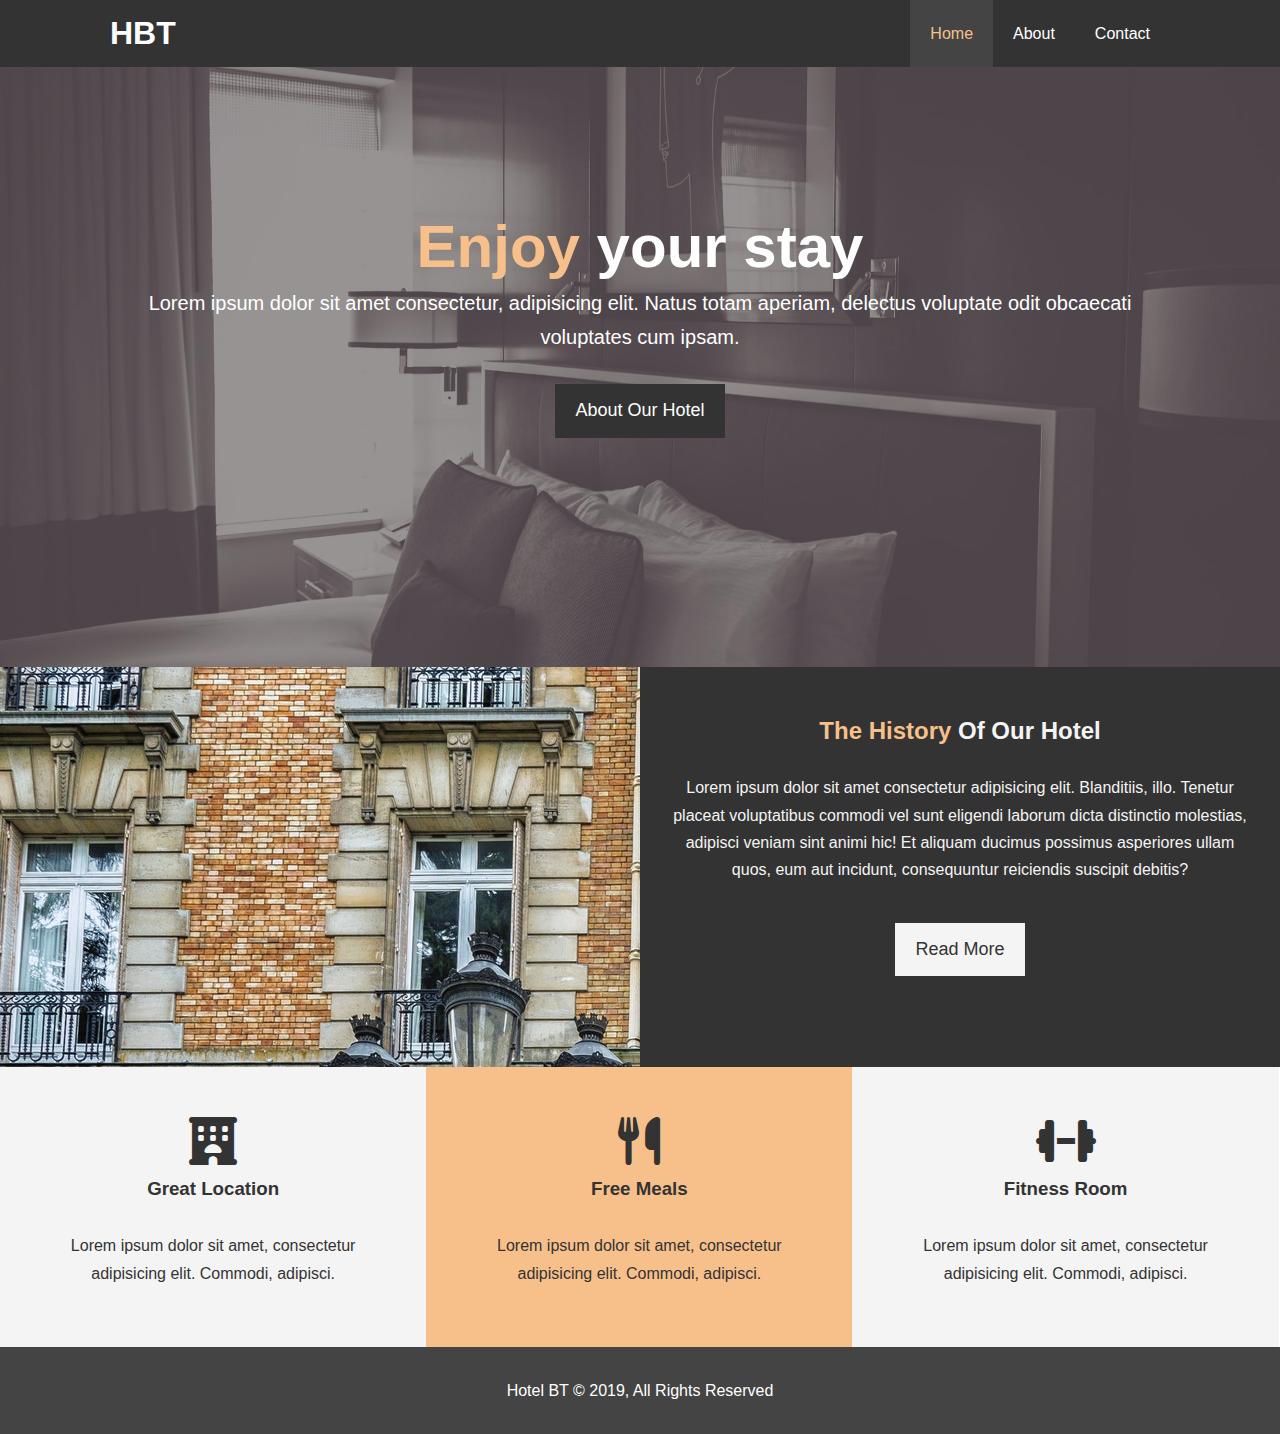
<file: index.html>
<!DOCTYPE html>
<html lang="en">
<head>
  <meta charset="UTF-8">
  <meta name="viewport" content="width=device-width, initial-scale=1.0">
  <meta name="description" content="Welcome to the most extraordinary hotel in Boston Massachusetts">
  <meta name="keywords" content="hotel,boston hotel, new england hotel">
  <link rel="stylesheet" href="https://cdnjs.cloudflare.com/ajax/libs/font-awesome/6.5.1/css/all.min.css">
  <link rel="stylesheet" href="css/style.css">
  <title>Hotel BT | Welcome</title>
</head>
<body>
  <header>
    <!-- NAVBAR -->
  <nav id="navbar">
    <div class="container">
      <h1 class="logo">HBT<a href="index.html"></a></h1>
        <ul>
          <li><a class="current" href="index.html">Home</a></li>
          <li><a href="about.html">About</a></li>
          <li><a href="contact.html">Contact</a></li>
        </ul>
    
      </div>
    </nav>
    <!-- NAVBAR ENDS -->

    <!-- HEADER-->
    <div id="showcase">
      <div class="container">
        <div class="showcase-content">
          <h1><span class="text-primary">Enjoy</span> your stay</h1>
          <p class="lead">Lorem ipsum dolor sit amet consectetur, adipisicing elit. Natus totam aperiam, delectus voluptate odit obcaecati voluptates cum ipsam.</p>
          <a class="btn" href="about.html">About Our Hotel</a>
        </div>
      </div>
    </div>
  </header>

  <!-- HEADER ENDS -->

  <!-- SHOWCASE  -->
  <section id="home-info" class="bg-dark">
    <div class="info-img"></div>
    <div class="info-content">
      <h2><span class="text-primary">The History</span> Of Our Hotel</h2>
      <P>Lorem ipsum dolor sit amet consectetur adipisicing elit. Blanditiis, illo. Tenetur placeat voluptatibus commodi vel sunt eligendi laborum dicta distinctio molestias, adipisci veniam sint animi hic! Et aliquam ducimus possimus asperiores ullam quos, eum aut incidunt, consequuntur reiciendis suscipit debitis?</P>
      <a href="about.html" class="btn btn-light">Read More</a>
    </div>
  </section>
  <!-- SHOWCASE END -->

  <!-- BOX FEATURES -->
  <section id="features">
    <div class="box bg-light">
      <i class="fas fa-hotel fa-3x"></i>
      <h3> Great Location</h3>
      <p>Lorem ipsum dolor sit amet, consectetur adipisicing elit. Commodi, adipisci.</p>
    </div>
    <div class="box bg-primary">
      <i class="fas fa-utensils fa-3x"></i>
      <h3>Free Meals</h3>
      <p>Lorem ipsum dolor sit amet, consectetur adipisicing elit. Commodi, adipisci.</p></div>
    <div class="box bg-light">
      <i class="fas fa-dumbbell fa-3x"></i>
      <h3>Fitness Room</h3>
      <p>Lorem ipsum dolor sit amet, consectetur adipisicing elit. Commodi, adipisci.</p></div>
  </section>
  <!-- BOX FEATURES ENDS -->


  <div class="clr"></div>
  
  <footer id="main-footer">
    <p>Hotel BT &copy; 2019, All Rights Reserved</p>
  </footer>
</body>
</html>
</file>
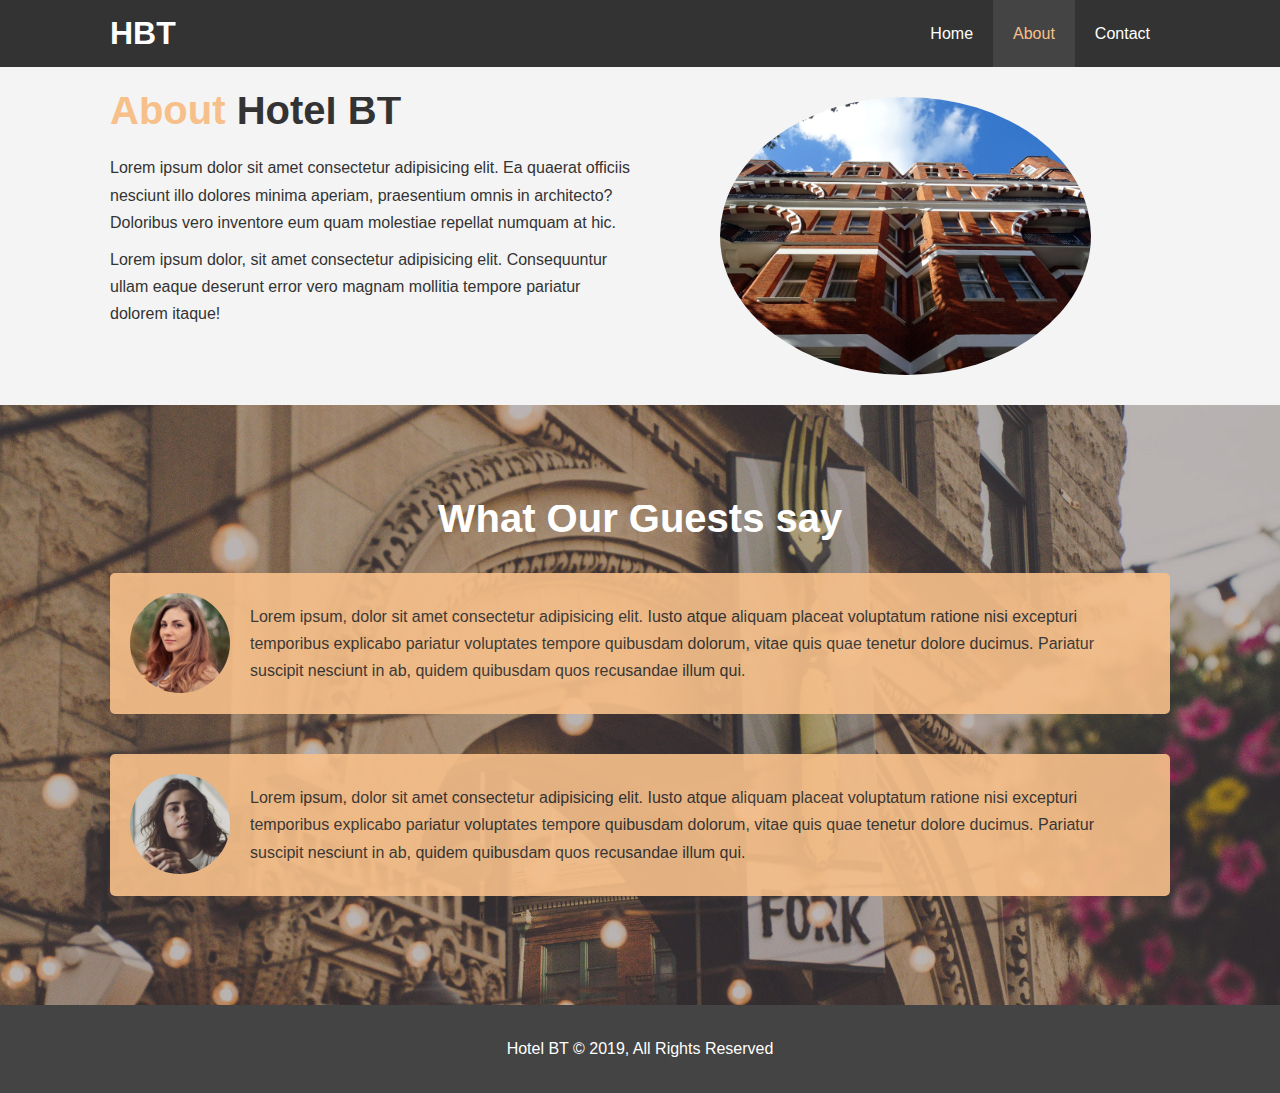
<file: about.html>
<!DOCTYPE html>
<html lang="en">
<head>
  <meta charset="UTF-8">
  <meta name="viewport" content="width=device-width, initial-scale=1.0">
  <meta name="description" content="Welcome to the most extraordinary hotel in Boston Massachusetts">
  <meta name="keywords" content="hotel,boston hotel, new england hotel">
  <link rel="stylesheet" href="css/style.css">
  <title>Hotel BT | About</title>
</head>
<body>
  <header>
    <!-- NAVBAR -->
  <nav id="navbar">
    <div class="container">
      <h1 class="logo">HBT<a href="index.html"></a></h1>
        <ul>
          <li><a href="index.html">Home</a></li>
          <li><a class="current"  href="about.html">About</a></li>
          <li><a href="contact.html">Contact</a></li>
        </ul>
    
      </div>
    </nav>
  </header>
    <!-- NAVBAR ENDS -->
    <section id="about-info" class="bg-light py-3">
      <div class="container">
        <div class="info-left">
          <h1 class="l-heading"><span class="text-primary">About</span> Hotel BT</h1>
          <p>Lorem ipsum dolor sit amet consectetur adipisicing elit. Ea quaerat officiis nesciunt illo dolores minima aperiam, praesentium omnis in architecto? Doloribus vero inventore eum quam molestiae repellat numquam at hic.</p>
          <p>Lorem ipsum dolor, sit amet consectetur adipisicing elit. Consequuntur ullam eaque deserunt error vero magnam mollitia tempore pariatur dolorem itaque!</p>
        </div>
        <div class="info-right">
          <img src="./img/photo-2.jpg" alt="hotel">
        </div>
      </div>
    </section>

    <div class="clr"></div>

    <section id="testimonials" class="py-3">
      <div class="container">
        <h2 class="l-heading">What Our Guests say</h2>
        <div class="testimonials bg-primary">
          <img src="./img/person-1.jpg" alt="samantha">
          <p>Lorem ipsum, dolor sit amet consectetur adipisicing elit. Iusto atque aliquam placeat voluptatum ratione nisi excepturi temporibus explicabo pariatur voluptates tempore quibusdam dolorum, vitae quis quae tenetur dolore ducimus. Pariatur suscipit nesciunt in ab, quidem quibusdam quos recusandae illum qui.</p>
        </div>

        <div class="testimonials bg-primary">
          <img src="./img/person-2.jpg" alt="jen">
          <p>Lorem ipsum, dolor sit amet consectetur adipisicing elit. Iusto atque aliquam placeat voluptatum ratione nisi excepturi temporibus explicabo pariatur voluptates tempore quibusdam dolorum, vitae quis quae tenetur dolore ducimus. Pariatur suscipit nesciunt in ab, quidem quibusdam quos recusandae illum qui.</p>
        </div>
      </div>
    </section>
 
  <footer id="main-footer">
    <p>Hotel BT &copy; 2019, All Rights Reserved</p>
  </footer>
</body>
</html>
</file>
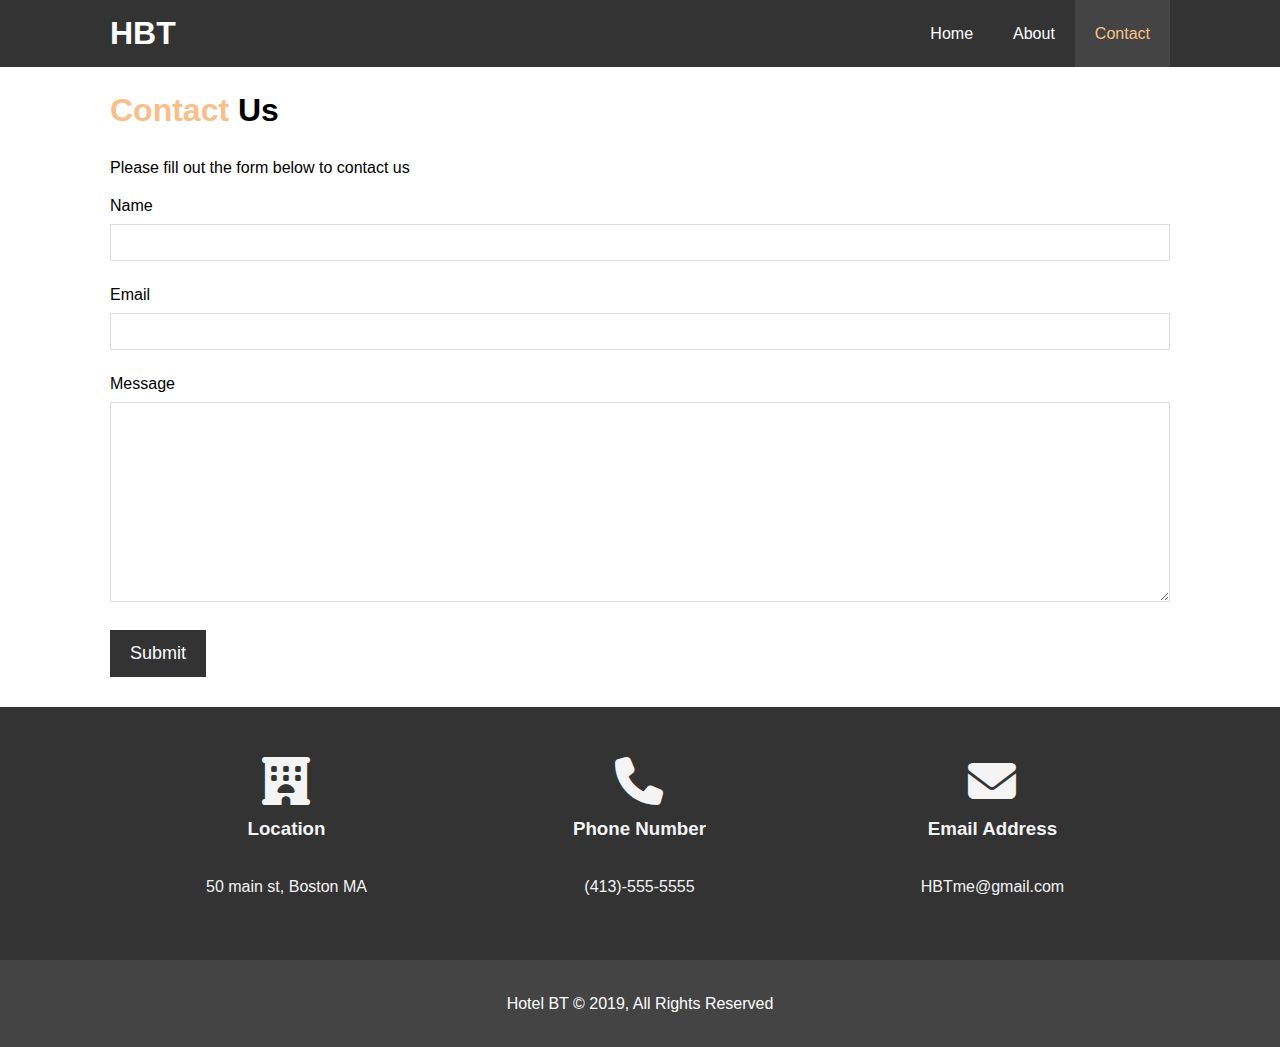
<file: contact.html>
<!DOCTYPE html>
<html lang="en">
  <head>
    <meta charset="UTF-8" />
    <meta name="viewport" content="width=device-width, initial-scale=1.0" />
    <meta
      name="description"
      content="Welcome to the most extraordinary hotel in Boston Massachusetts"
    />
    <meta name="keywords" content="hotel,boston hotel, new england hotel" />
    <link
      rel="stylesheet"
      href="https://cdnjs.cloudflare.com/ajax/libs/font-awesome/6.5.1/css/all.min.css"
    />
    <link rel="stylesheet" href="css/style.css" />
    <title>Hotel BT | Contact</title>
  </head>
  <body>
    <header>
      <!-- NAVBAR -->
      <nav id="navbar">
        <div class="container">
          <h1 class="logo">HBT<a href="index.html"></a></h1>
          <ul>
            <li><a href="index.html">Home</a></li>
            <li><a href="about.html">About</a></li>
            <li><a class="current" href="contact.html">Contact</a></li>
          </ul>
        </div>
      </nav>
    </header>
    <!-- NAVBAR ENDS -->
    <section id="contact-form" class="py-3">
      <div class="container">
        <h1 class="lheading"><span class="text-primary">Contact</span> Us</h1>
        <p>Please fill out the form below to contact us</p>
        <form action="process.php">
          <div class="form-group">
            <label for="name">Name</label>
            <input type="text" name="name" id="name" />
          </div>
          <div class="form-group">
            <label for="email">Email</label>
            <input type="email" name="email" id="email" />
          </div>
          <div class="form-group">
            <label for="message">Message</label>
            <textarea name="message" id="message"></textarea>
          </div>
          <button type="submit" class="btn">Submit</button>
        </form>
      </div>
    </section>

    <section id="contact-info" class="bg-dark">
      <div class="container">
        <div class="box">
          <i class="fas fa-hotel fa-3x"></i>
          <h3> Location </h3>
          <p>50 main st, Boston MA</p>
        </div>
        <div class="box">
          <i class="fas fa-phone fa-3x"></i>
          <h3>Phone Number</h3>
          <p>(413)-555-5555</p></div>
        <div class="box">
          <i class="fas fa-envelope fa-3x"></i>
          <h3>Email Address</h3>
          <p>HBTme@gmail.com</p></div>
      </div>
    </section>

    <footer id="main-footer">
      <p>Hotel BT &copy; 2019, All Rights Reserved</p>
    </footer>
  </body>
</html>
</file>
<file: css/style.css>
/* RESET */

* {
  margin: 0;
  padding: 0;
  box-sizing: border-box;
}

/* Main Styling */

html,body {
  font-family: 'Segoe UI', 'Segoe UI', Tahoma, Geneva, Verdana, sans-serif;
  line-height: 1.7rem;
}

a {
  color: #333;
  text-decoration: none;
}

h1, h2, h3 {
  padding-bottom: 20px;
}

p {
  margin: 10px 0;
}

/* utility Classes */
.container {
  margin: auto;
  max-width: 1100px;
  overflow: auto;
  padding: 0 20px;
}

.text-primary {
  color: #f7c08a;
}

.lead {
  font-size: 20px;
}

.btn {
  display: inline-block;
  font-size: 18px;
  color: #fff;
  background: #333;
  padding: 13px 20px;
  border: none;
  cursor: pointer;
}

.btn:hover {
  background: #f7c08a;
  color: #333;
}

.btn-light {
  background: #f4f4f4;
  color: #333;
}

.bg-light {
  background: #f4f4f4;
  color: #333;
}

.bg-dark {
  background: #333;
  color: #f4f4f4;
}

.bg-primary {
  background: #f7c08a;
  color: #333;
}

.clr {
  clear: both;
}

.l-heading {
  font-size: 40px;
}

/* Padding */
.py-1 { padding: 10px 0; }
.py-2 { padding: 20px 0; }
.py-3 { padding: 30px 0; }

/* NavBar */
#navbar {
  background: #333;
  color: #fff;
  overflow: auto;
}

#navbar a {
  color: #fff;
}

#navbar h1 {
  float: left;
  padding-top: 20px;
}

#navbar ul {
  list-style: none;
  float: right;
}

#navbar ul li {
  float: left;
}

#navbar ul li a {
  display: block;
  padding: 20px;
  text-align: center;
}

#navbar ul li a:hover,
#navbar ul li a.current {
  background: #444;
  color: #f7c08a;
}

/* Showcase */

#showcase {
  background: url(../img/showcase.jpg) no-repeat
  center center/cover;
  height: 600px;
}

#showcase .showcase-content {
  color: #fff;
  text-align: center;
  padding-top: 170px;
}

#showcase .showcase-content h1 {
  font-size: 60px;
  line-height: 1.2rem;
}

#showcase .showcase-content p {
  padding-bottom: 20px;
  line-height: 1.7em;
}

/*  Home Info */
#home-info {
  height: 400px;
}

#home-info .info-img {
  float: left;
  width: 50%;
  background: url('../img/photo-1.jpg') no-repeat;
  min-height: 100%;
}

#home-info .info-content {
  float: right;
  width: 50%;
  height: 100%;
  text-align: center;
  padding: 50px 30px;
  overflow: hidden;
}

#home-info .info-content p {
  padding-bottom: 30px;
}

/* FEATURES */
.box {
  float: left;
  width: 33.3%;
  padding: 50px;
  text-align: center;
}

.box i {
  margin-bottom: 10px;
}


/* About Info */
#about-info .info-right {
  float: right;
  width: 50%;
  min-height: 100%;
}

#about-info .info-right  img {
  display: block;
  margin: auto;
  width: 70%;
  border-radius: 50%;
}

#about-info .info-left {
  float: left;
  width: 50%;
  min-height: 100%;
}

/* testimonials */
#testimonials {
  height: 600px;
  background: url('../img/test-bg.jpg') no-repeat center center/cover;
  padding-top: 100px;
}

#testimonials h2 {
  color: #fff;
  text-align: center;
  padding-bottom: 40px;
}

#testimonials .testimonials {
  padding: 20px;
  margin-bottom: 40px;
  border-radius: 5px;
  opacity: 0.9;
}

#testimonials .testimonials img {
  width: 100px;
  float: left;
  margin-right: 20px;
  border-radius: 50%;
}

/* Contact form */
#contact-form .form-group {
  margin-bottom: 20px;
}

#contact-form label {
  display: block;
  margin-bottom: 5px;
}

#contact-form input,
 #contact-form textarea {
  width: 100%;
  padding: 10px;
  border: 1px #ddd solid;
 }

 #contact-form textarea {
  height: 200px;
 }

 #contact-form input:focus,
 #contact-form textarea:focus {
  outline: none;
  border-color: #f7c08a;
 }

/* FOOTER */
#main-footer {
  text-align: center;
  background: #444;
  color: #fff;
  padding: 20px;
}
</file>
